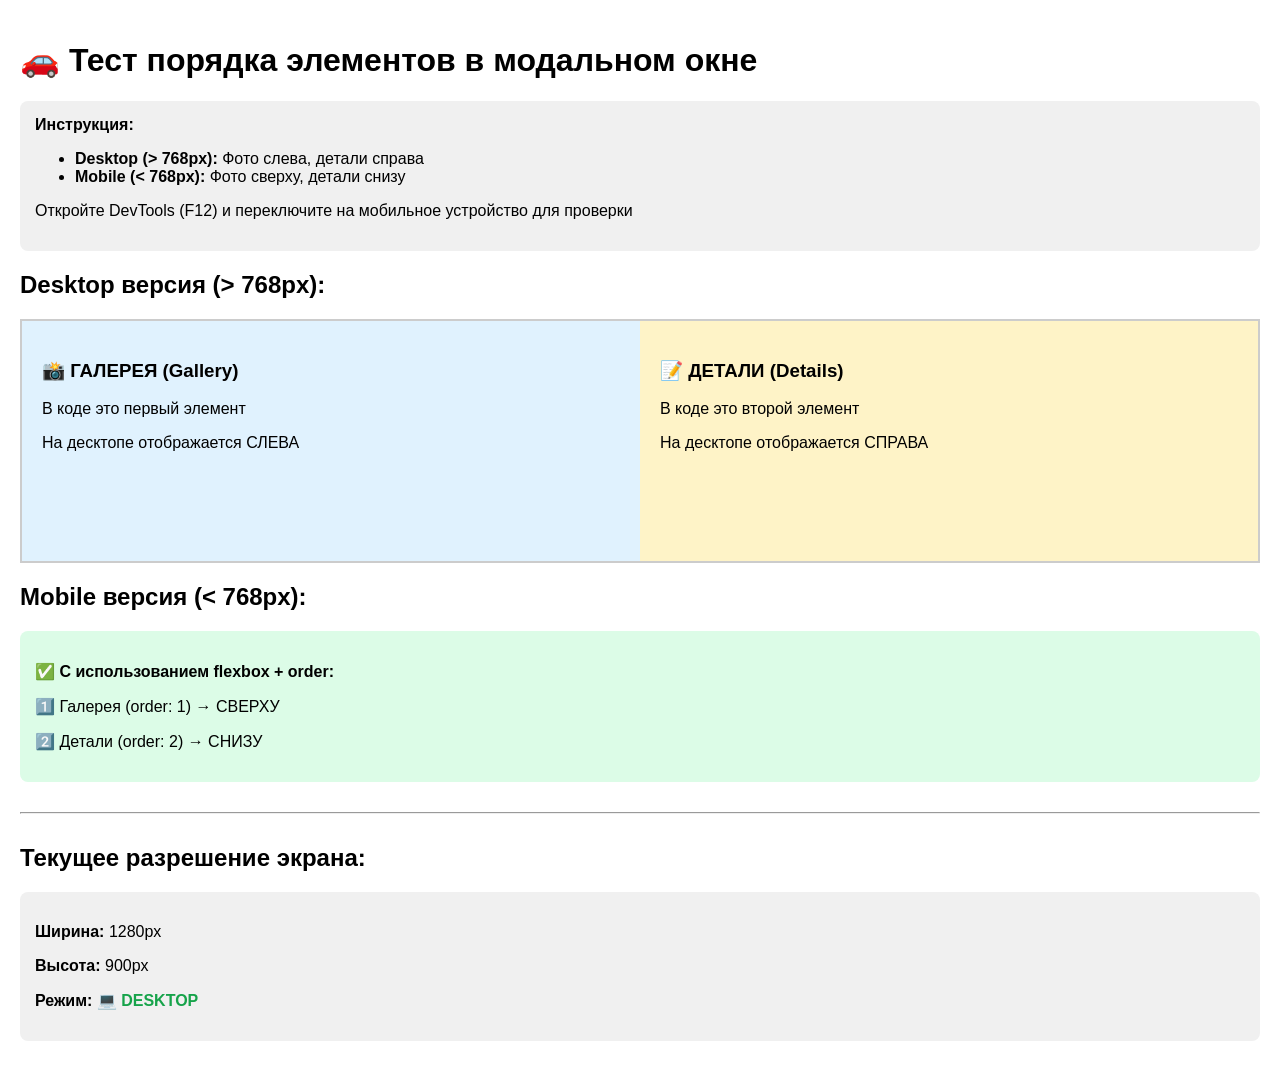
<file: test-modal.html>
<!DOCTYPE html>
<html lang="ru">
<head>
  <meta charset="UTF-8">
  <meta name="viewport" content="width=device-width, initial-scale=1.0">
  <title>Test Modal Layout</title>
  <style>
    body {
      font-family: Arial, sans-serif;
      margin: 0;
      padding: 20px;
    }
    
    .test-button {
      padding: 15px 30px;
      background: #1e40af;
      color: white;
      border: none;
      border-radius: 8px;
      font-size: 16px;
      cursor: pointer;
    }
    
    /* Desktop layout */
    .modal-body {
      display: grid;
      grid-template-columns: 1fr 1fr;
      border: 2px solid #ccc;
      margin: 20px 0;
    }
    
    .modal-gallery {
      background: #e0f2fe;
      padding: 20px;
      min-height: 200px;
    }
    
    .modal-details {
      background: #fef3c7;
      padding: 20px;
      min-height: 200px;
    }
    
    /* Mobile layout */
    @media (max-width: 768px) {
      .modal-body {
        display: flex !important;
        flex-direction: column !important;
        grid-template-columns: unset !important;
      }
      
      .modal-gallery {
        order: 1 !important;
        background: #e0f2fe;
      }
      
      .modal-details {
        order: 2 !important;
        background: #fef3c7;
      }
    }
    
    .info {
      margin: 20px 0;
      padding: 15px;
      background: #f0f0f0;
      border-radius: 8px;
    }
  </style>
</head>
<body>
  <h1>🚗 Тест порядка элементов в модальном окне</h1>
  
  <div class="info">
    <strong>Инструкция:</strong>
    <ul>
      <li><strong>Desktop (> 768px):</strong> Фото слева, детали справа</li>
      <li><strong>Mobile (< 768px):</strong> Фото сверху, детали снизу</li>
    </ul>
    <p>Откройте DevTools (F12) и переключите на мобильное устройство для проверки</p>
  </div>
  
  <h2>Desktop версия (> 768px):</h2>
  <div class="modal-body">
    <div class="modal-gallery">
      <h3>📸 ГАЛЕРЕЯ (Gallery)</h3>
      <p>В коде это первый элемент</p>
      <p>На десктопе отображается СЛЕВА</p>
    </div>
    <div class="modal-details">
      <h3>📝 ДЕТАЛИ (Details)</h3>
      <p>В коде это второй элемент</p>
      <p>На десктопе отображается СПРАВА</p>
    </div>
  </div>
  
  <h2>Mobile версия (< 768px):</h2>
  <div class="info" style="background: #dcfce7;">
    <p><strong>✅ С использованием flexbox + order:</strong></p>
    <p>1️⃣ Галерея (order: 1) → СВЕРХУ</p>
    <p>2️⃣ Детали (order: 2) → СНИЗУ</p>
  </div>
  
  <hr style="margin: 30px 0;">
  
  <h2>Текущее разрешение экрана:</h2>
  <div class="info">
    <p><strong>Ширина:</strong> <span id="width"></span>px</p>
    <p><strong>Высота:</strong> <span id="height"></span>px</p>
    <p><strong>Режим:</strong> <span id="mode"></span></p>
  </div>
  
  <script>
    function updateScreenInfo() {
      document.getElementById('width').textContent = window.innerWidth;
      document.getElementById('height').textContent = window.innerHeight;
      
      if (window.innerWidth <= 768) {
        document.getElementById('mode').textContent = '📱 MOBILE';
        document.getElementById('mode').style.color = '#dc2626';
        document.getElementById('mode').style.fontWeight = 'bold';
      } else {
        document.getElementById('mode').textContent = '💻 DESKTOP';
        document.getElementById('mode').style.color = '#16a34a';
        document.getElementById('mode').style.fontWeight = 'bold';
      }
    }
    
    updateScreenInfo();
    window.addEventListener('resize', updateScreenInfo);
  </script>
</body>
</html>
</file>
